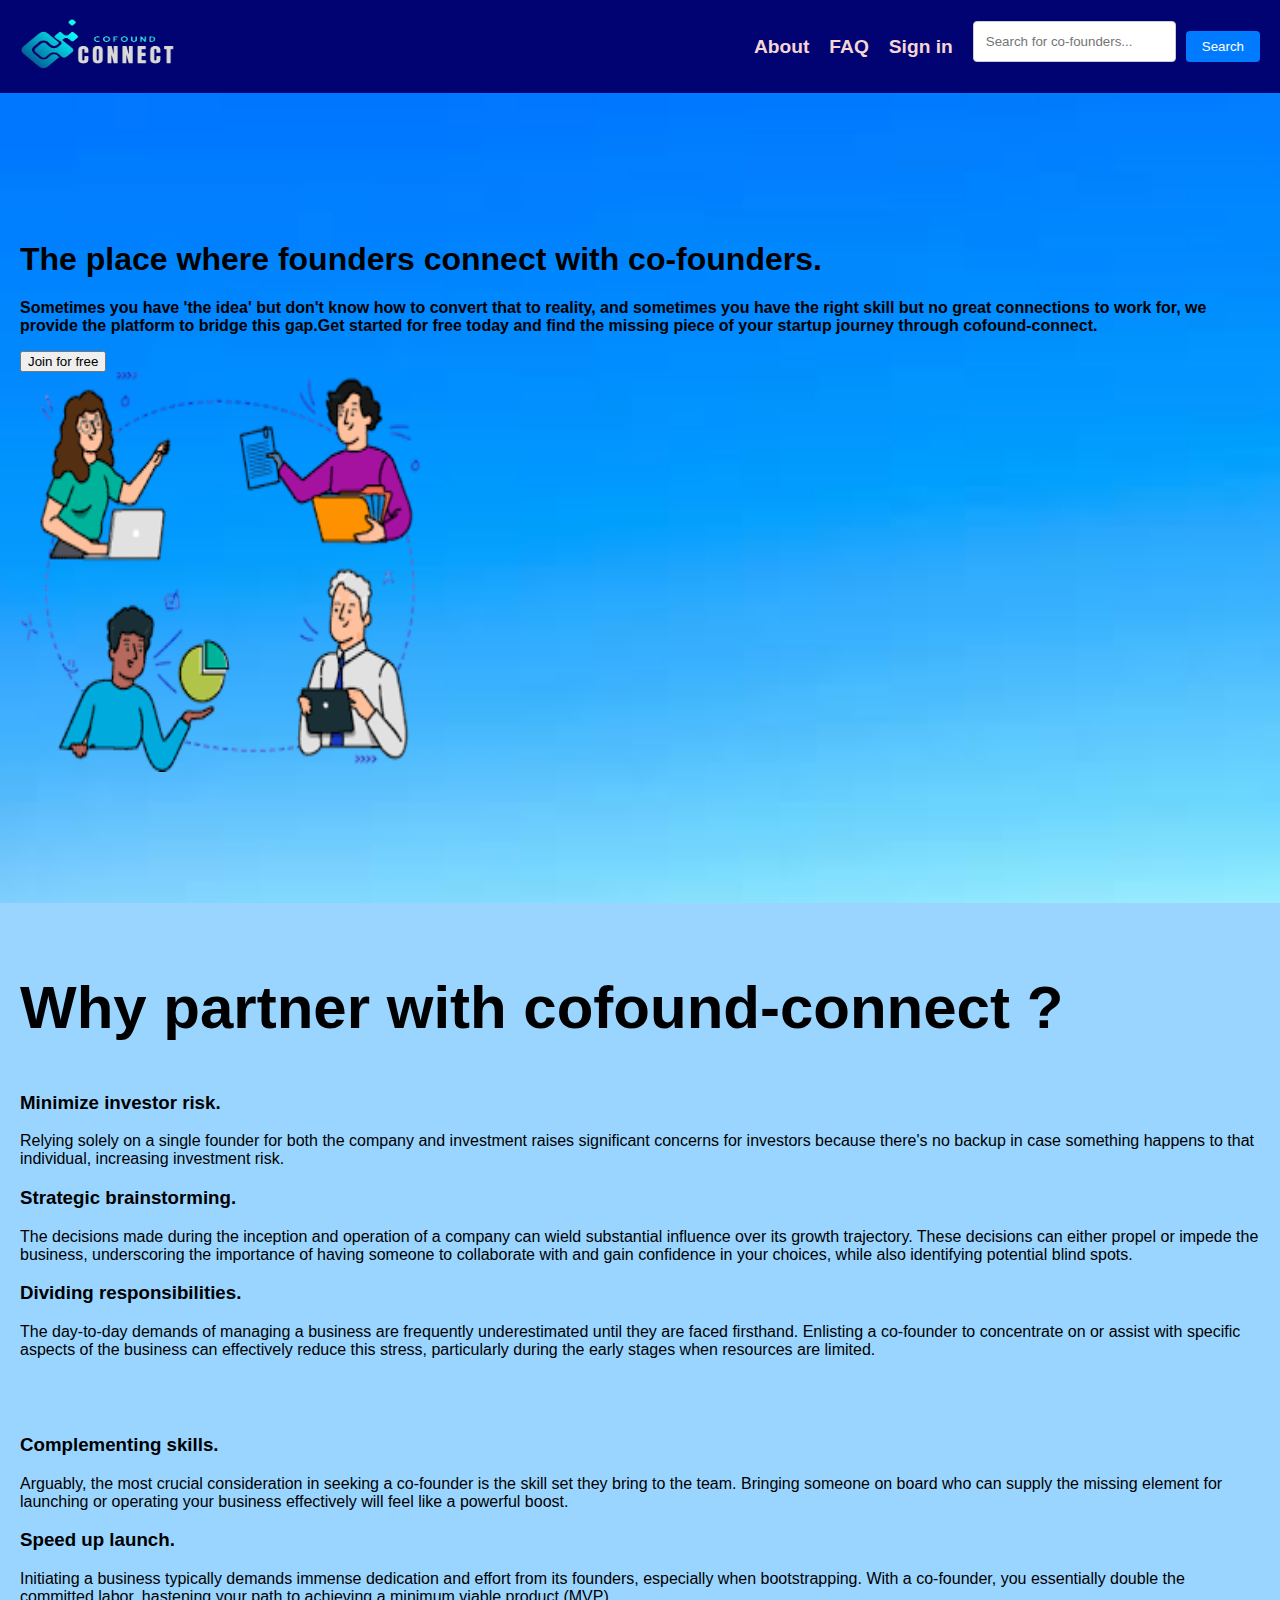
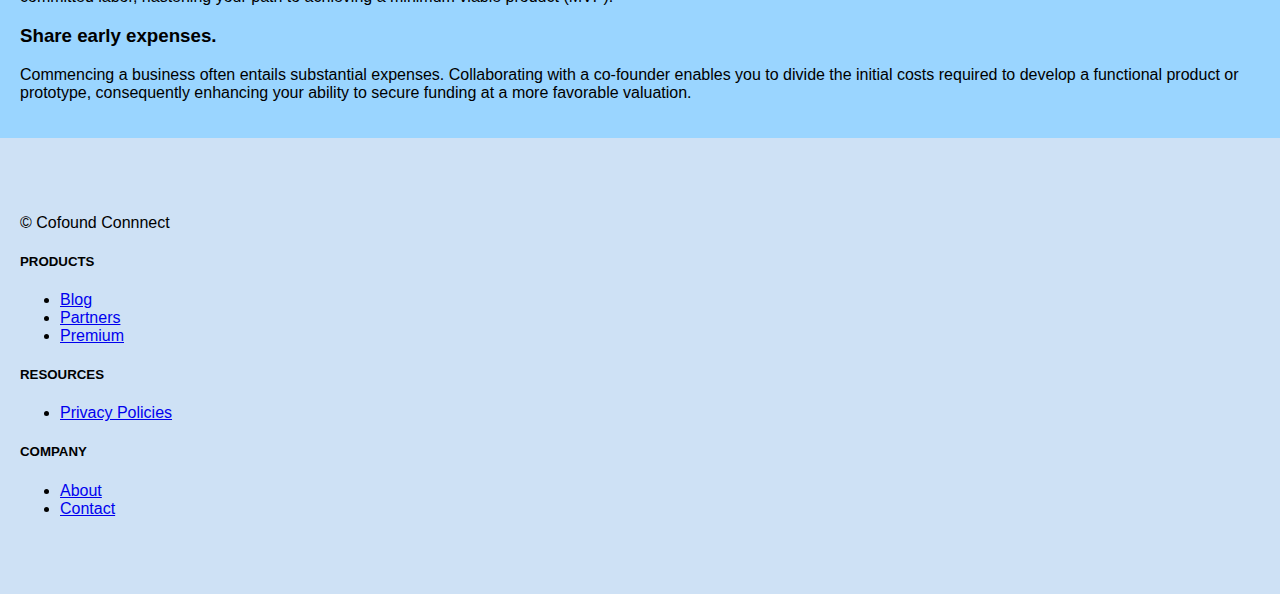
<file: index.html>
<!DOCTYPE html>
<html lang="en">
<head>
    <meta charset="UTF-8">
    <meta name="viewport" content="width=device-width, initial-scale=1.0">
    <link rel="stylesheet"  href="style.css" />
    <title>Cofound Connect</title>
    <link href="https://cdn.jsdelivr.net/npm/bootstrap@5.3.0/dist/css/bootstrap.min.css" rel="stylesheet" 
    integrity="sha384-9ndCyUaIbzAi2FUVXJi0CjmCapSmO7SnpJef0486qhLnuZ2cdeRhO02iuK6FUUVM" crossorigin="anonymous">
</head>

<section class="first">
    <div class="navbar">
        <img src="logoimg.png" alt="cofoundconnect">
        <ul class="navbar-menu">
            <li><a href="about.html">About</a></li>
            <li><a href="#">FAQ</a></li>
            <li><a href="indel.html">Sign in</a></li>
            <li class="search-container">
                <input type="text" class="search-bar" placeholder="Search for co-founders...">
                <button class="search-button">Search</button>
            </li>
        </ul>
    </div>
</section>

<body>

<!-- .......................first.......................... -->

    <section id="box" class="first">
    <div  class="container my-5">
        <div class="row p-4 pb-0 pe-lg-0 pt-lg-5 align-items-center rounded-3 border shadow-lg">
          <div id="first" class="col-lg-7 p-3 p-lg-5 pt-lg-3">
            <h1 class="display-4 fw-bold lh-1 text-body-emphasis">The place where founders connect with co-founders.</h1>
            <p class="lead">Sometimes you have 'the idea' but don't know how to convert that to reality, and sometimes you have the right skill but no great connections to work for, we provide the platform to bridge this gap.Get started for free today and find the missing piece of your startup journey through cofound-connect. </p>
            <div class="d-grid gap-2 d-md-flex justify-content-md-start mb-4 mb-lg-3">
              <button type="button" class="btn btn-primary btn-lg px-8 me-md-2 fw-bold" onclick="window.location.href='registration.html'">Join for free</button>
            </div>
          </div>
          <div class="col-lg-4 ">
              <img class="imgage" src="connectnew.png" alt="" width="400" height="400">
          </div>
        </div>
      </div>
    </section>

<!-- ...........................second........................... -->

<section class="second">
<div class="container px-4 py-5" id="featured-3">
    <h2 id="bold" class="pb-5 ">Why partner with cofound-connect ? </h2>
    <div class="row g-4 py-5 row-cols-1 row-cols-lg-3">
      <div class="featurecol">
        <h3 id="subhead" >Minimize investor risk.</h3>
        <p>Relying solely on a single founder for both the company and investment raises significant concerns for investors because there's no backup in case something happens to that individual, increasing investment risk.</p>
      </div>
      <div class="featurecol">
        <h3 id="subhead" >Strategic brainstorming.</h3>
        <p>The decisions made during the inception and operation of a company can wield substantial influence over its growth trajectory. These decisions can either propel or impede the business, underscoring the importance of having someone to collaborate with and gain confidence in your choices, while also identifying potential blind spots.</p>
      </div>
      <div class="featurecol">
        <h3 id="subhead" >Dividing responsibilities.</h3>
        <p>The day-to-day demands of managing a business are frequently underestimated until they are faced firsthand. Enlisting a co-founder to concentrate on or assist with specific aspects of the business can effectively reduce this stress, particularly during the early stages when resources are limited.</p>
      </div>
    </div>
  </div>
<!-- ........................ -->
<div class="container px-4 py-4" id="featured-3">
    <div class="row g-4 py-5 row-cols-1 row-cols-lg-3">
      <div class="featurecol">
        <h3 id="subhead" >Complementing skills.</h3>
        <p>Arguably, the most crucial consideration in seeking a co-founder is the skill set they bring to the team. Bringing someone on board who can supply the missing element for launching or operating your business effectively will feel like a powerful boost.</p>
      </div>
      <div class="featurecol">
        <h3 id="subhead" >Speed up launch.</h3>
        <p>Initiating a business typically demands immense dedication and effort from its founders, especially when bootstrapping. With a co-founder, you essentially double the committed labor, hastening your path to achieving a minimum viable product (MVP).</p>
      </div>
      <div class="featurecol">
        <h3 id="subhead" >Share early expenses.</h3>
        <p>Commencing a business often entails substantial expenses. Collaborating with a co-founder enables you to divide the initial costs required to develop a functional product or prototype, consequently enhancing your ability to secure funding at a more favorable valuation.</p>
      </div>
    </div>
</div>
</section>


<!-- ........................third........................... -->

<section  class="gradient-background">
<!-- Footer -->
<section id="contact"  class="gradient-background">
<div class="container">
<footer class="row row-cols-1 row-cols-sm-2 row-cols-md-5 py-5 mt-5 border-top">
  <div class="col mb-3">
    
    <p class="text-body-secondary">© Cofound Connnect</p>
  </div>

  <div class="col mb-3">

  </div>

  <div class="col mb-3">
    <h5>PRODUCTS</h5>
    <ul id="end" class="nav flex-column">
      <li class="nav-item mb-2"><a href="blog.html" >Blog</a></li>
      <li class="nav-item mb-2"><a href="partners.html" >Partners</a></li>
      <li class="nav-item mb-2"><a href="premium.html" >Premium</a></li>
    </ul>
  </div>

  <div class="col mb-3">
    <h5>RESOURCES</h5>
    <ul id="end" class="nav flex-column">
      <li class="nav-item mb-2"><a href="policy.html" >Privacy Policies</a></li>
    </ul>
  </div>

  <div class="col mb-3">
    <h5>COMPANY</h5>
    <ul id="end" class="nav flex-column">
      <li class="nav-item mb-2"><a href="about.html">About</a></li>
      <li class="nav-item mb-2"><a href="contact.html" >Contact</a></li>
    </ul>
  </div>
</footer>
</div>
</section>


</body>
</html>
</file>
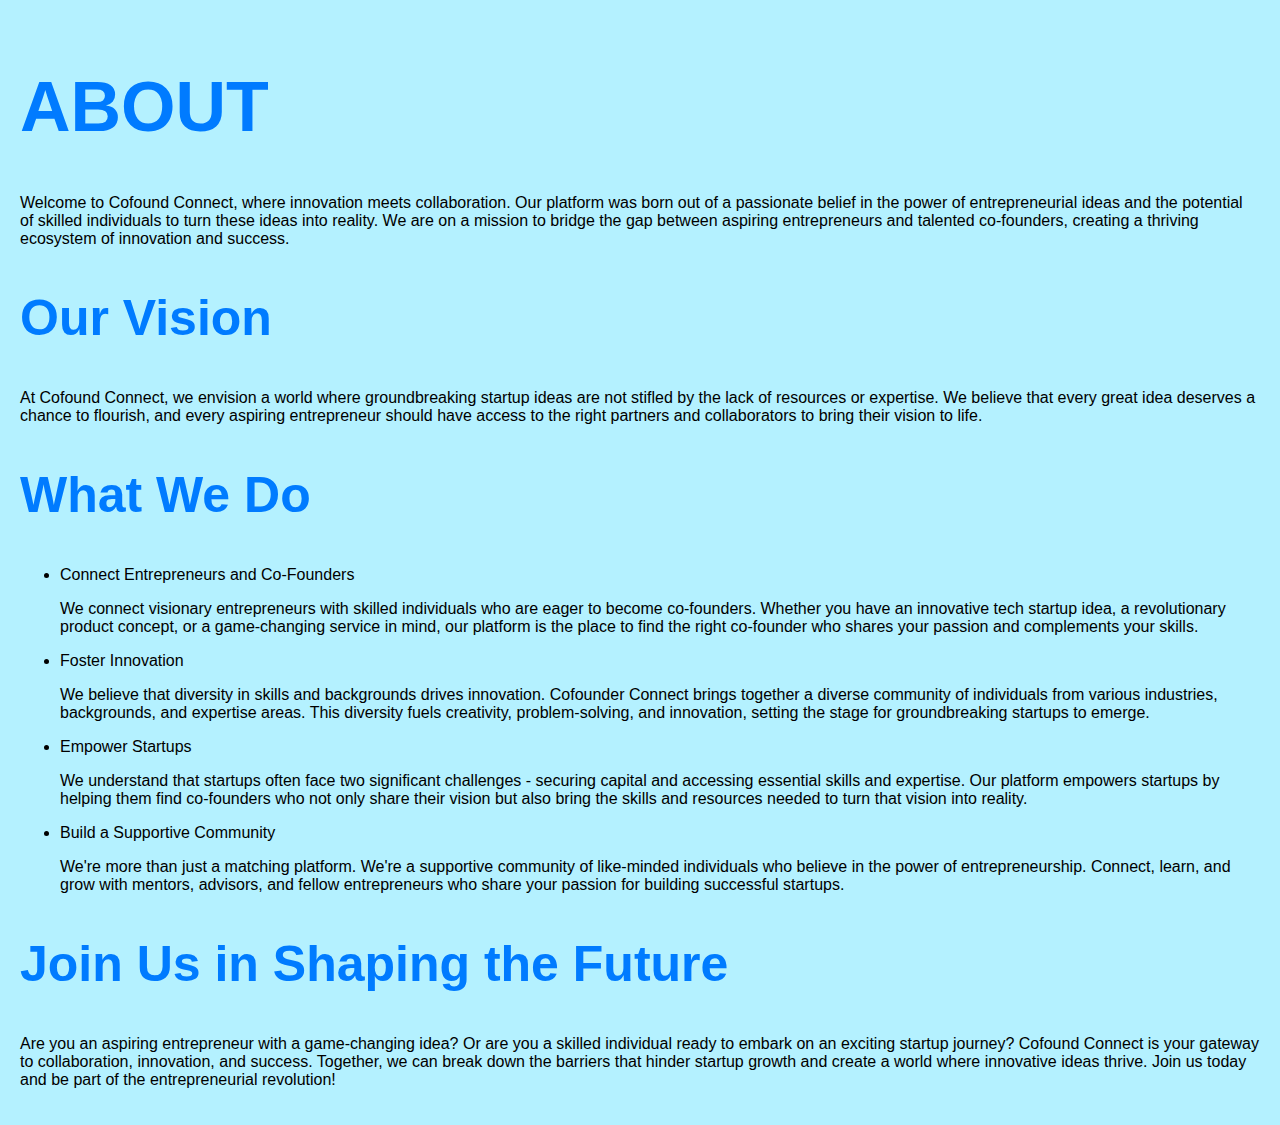
<file: about.html>
<!DOCTYPE html>
<html lang="en">
<head>
    <meta charset="UTF-8">
    <meta name="viewport" content="width=device-width, initial-scale=1.0">
    <link rel="stylesheet"  href="style.css" />
    <title>About</title>
    <link href="https://cdn.jsdelivr.net/npm/bootstrap@5.3.0/dist/css/bootstrap.min.css" rel="stylesheet" 
    integrity="sha384-9ndCyUaIbzAi2FUVXJi0CjmCapSmO7SnpJef0486qhLnuZ2cdeRhO02iuK6FUUVM" crossorigin="anonymous">
</head>
<body>
    <section class="ours">
    <div class="container col-xxl-8 px-4 py-5">
        <div class="row flex-lg-row-reverse align-items-center g-5 py-5">
          <div class="col-lg-20">
            <h1 id="ab" class="fw-bold">ABOUT</h1>
            <p class="lead">Welcome to Cofound Connect, where innovation meets collaboration. Our platform was born out of a passionate belief in the power of entrepreneurial ideas and the potential of skilled individuals to turn these ideas into reality. We are on a mission to bridge the gap between aspiring entrepreneurs and talented co-founders, creating a thriving ecosystem of innovation and success.</p>
            <h2>Our Vision</h2>
            <p class="one">At Cofound Connect, we envision a world where groundbreaking startup ideas are not stifled by the lack of resources or expertise. We believe that every great idea deserves a chance to flourish, and every aspiring entrepreneur should have access to the right partners and collaborators to bring their vision to life.</p>
            <h2>What We Do</h2>
            <ul>
                <li> Connect Entrepreneurs and Co-Founders</li>
                <p>We connect visionary entrepreneurs with skilled individuals who are eager to become co-founders. Whether you have an innovative tech startup idea, a revolutionary product concept, or a game-changing service in mind, our platform is the place to find the right co-founder who shares your passion and complements your skills.</p>
                <li>Foster Innovation</li>
                <p>We believe that diversity in skills and backgrounds drives innovation. Cofounder Connect brings together a diverse community of individuals from various industries, backgrounds, and expertise areas. This diversity fuels creativity, problem-solving, and innovation, setting the stage for groundbreaking startups to emerge.</p>
                <li>Empower Startups</li>
                <p>We understand that startups often face two significant challenges - securing capital and accessing essential skills and expertise. Our platform empowers startups by helping them find co-founders who not only share their vision but also bring the skills and resources needed to turn that vision into reality.</p>
                <li> Build a Supportive Community</li>
                <p>We're more than just a matching platform. We're a supportive community of like-minded individuals who believe in the power of entrepreneurship. Connect, learn, and grow with mentors, advisors, and fellow entrepreneurs who share your passion for building successful startups.</p>
            </ul>
            <h2>Join Us in Shaping the Future</h2>
            <p>Are you an aspiring entrepreneur with a game-changing idea? Or are you a skilled individual ready to embark on an exciting startup journey? Cofound Connect is your gateway to collaboration, innovation, and success.

                Together, we can break down the barriers that hinder startup growth and create a world where innovative ideas thrive. Join us today and be part of the entrepreneurial revolution!
                
                </p>
        </div>
      </div>
</section>
</body>
</html>
</file>
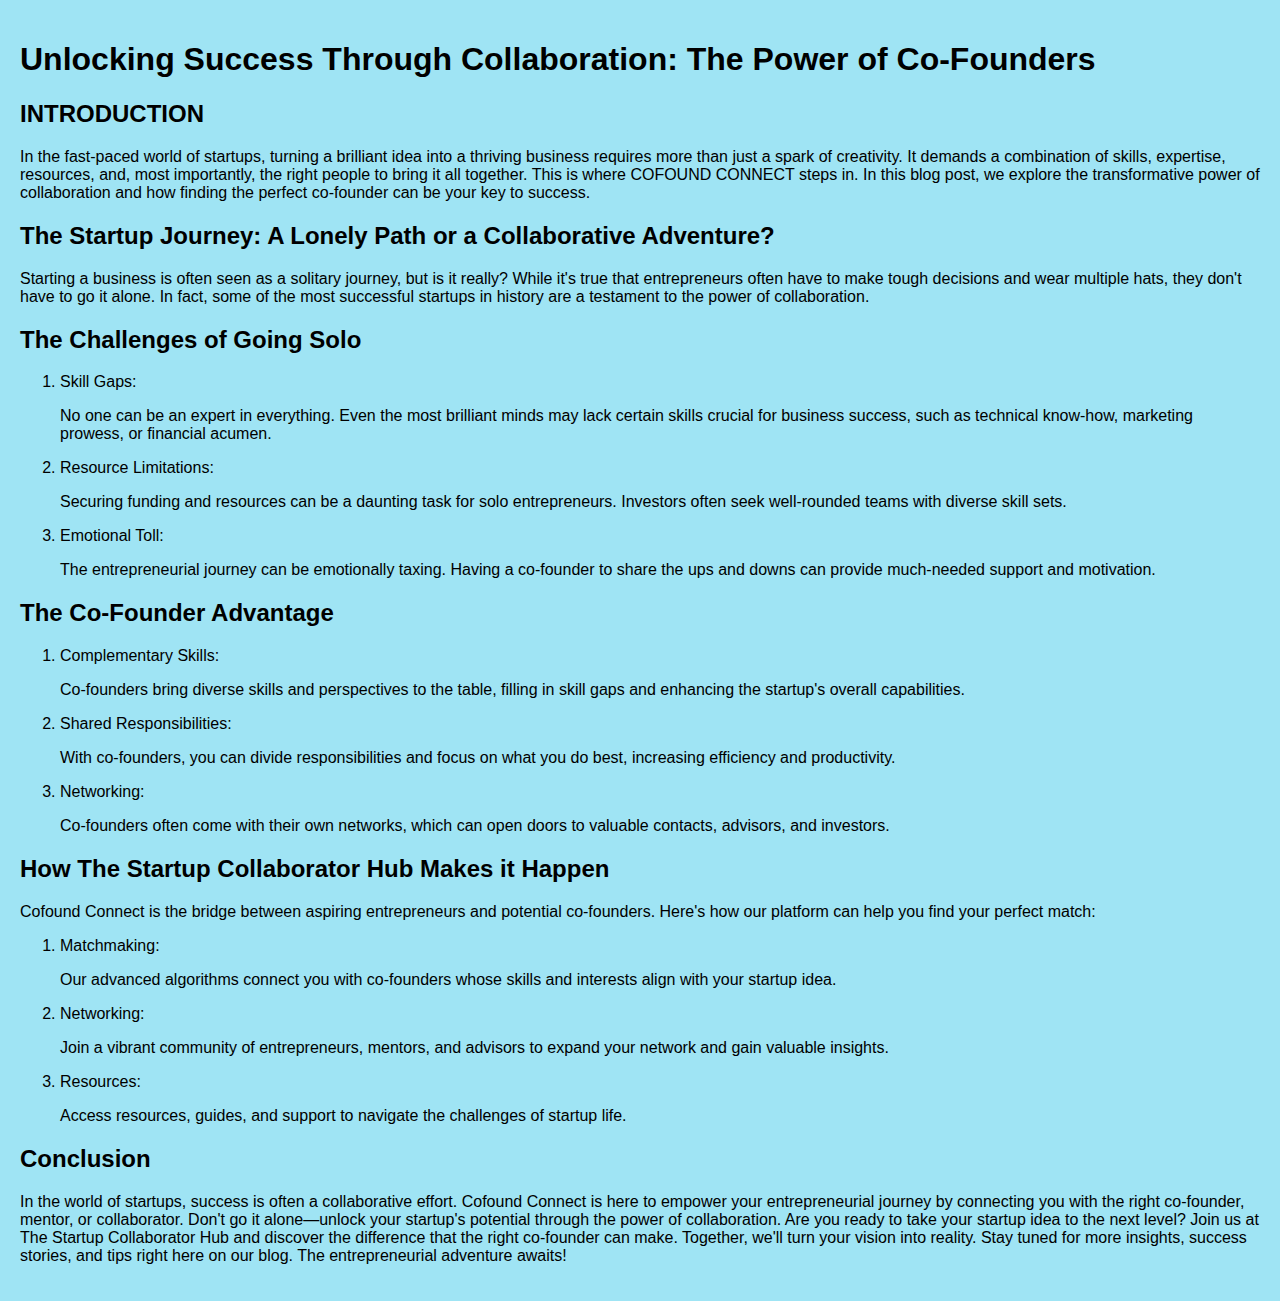
<file: blog.html>
<!DOCTYPE html>
<html lang="en">
<head>
    <meta charset="UTF-8">
    <meta name="viewport" content="width=device-width, initial-scale=1.0">
    <link rel="stylesheet"  href="style.css" />
    <title>BLOG</title>
    <link href="https://cdn.jsdelivr.net/npm/bootstrap@5.3.0/dist/css/bootstrap.min.css" rel="stylesheet" 
    integrity="sha384-9ndCyUaIbzAi2FUVXJi0CjmCapSmO7SnpJef0486qhLnuZ2cdeRhO02iuK6FUUVM" crossorigin="anonymous">
</head>
<body>
    <section class="blog">
    <div class="container col-xxl-8 px-4 py-5">
        <div class="row flex-lg-row-reverse align-items-center g-5 py-5">
          <div class="col-lg-20">
            <h1 class="display-5 fw-bold text-body-emphasis lh-1 mb-3">Unlocking Success Through Collaboration: The Power of Co-Founders</h1>
            <h2>INTRODUCTION</h2>
            <p>In the fast-paced world of startups, turning a brilliant idea into a thriving business requires more than just a spark of creativity. It demands a combination of skills, expertise, resources, and, most importantly, the right people to bring it all together. This is where COFOUND CONNECT steps in. In this blog post, we explore the transformative power of collaboration and how finding the perfect co-founder can be your key to success.</p>
            <h2>The Startup Journey: A Lonely Path or a Collaborative Adventure?</h2>
            <p>Starting a business is often seen as a solitary journey, but is it really? While it's true that entrepreneurs often have to make tough decisions and wear multiple hats, they don't have to go it alone. In fact, some of the most successful startups in history are a testament to the power of collaboration.</p>
            <h2>The Challenges of Going Solo</h2>
            <ol>
                <li>Skill Gaps:</li>
                <p>No one can be an expert in everything. Even the most brilliant minds may lack certain skills crucial for business success, such as technical know-how, marketing prowess, or financial acumen.</p>
                <li>Resource Limitations:</li>
                <p>Securing funding and resources can be a daunting task for solo entrepreneurs. Investors often seek well-rounded teams with diverse skill sets.</p>
                <li>Emotional Toll:</li>
                <p>The entrepreneurial journey can be emotionally taxing. Having a co-founder to share the ups and downs can provide much-needed support and motivation.</p>
            </ol>
            <h2>The Co-Founder Advantage</h2>
            <ol>
                <li>Complementary Skills:</li>
                <p>Co-founders bring diverse skills and perspectives to the table, filling in skill gaps and enhancing the startup's overall capabilities.</p>
                <li>Shared Responsibilities: </li>
                <p>With co-founders, you can divide responsibilities and focus on what you do best, increasing efficiency and productivity.</p>
                <li>Networking:</li>
                <p>Co-founders often come with their own networks, which can open doors to valuable contacts, advisors, and investors.</p>
            </ol>
            <h2>How The Startup Collaborator Hub Makes it Happen</h2>
            <p>Cofound Connect is the bridge between aspiring entrepreneurs and potential co-founders. Here's how our platform can help you find your perfect match:</p>
            <ol>
                <li>Matchmaking:</li>
                <p>Our advanced algorithms connect you with co-founders whose skills and interests align with your startup idea.</p>
                <li>Networking: </li>
                <p>Join a vibrant community of entrepreneurs, mentors, and advisors to expand your network and gain valuable insights.</p>
                <li>Resources: </li>
                <p>Access resources, guides, and support to navigate the challenges of startup life.</p>
            </ol>
            <h2>Conclusion</h2>
            <p>In the world of startups, success is often a collaborative effort. Cofound Connect is here to empower your entrepreneurial journey by connecting you with the right co-founder, mentor, or collaborator. Don't go it alone—unlock your startup's potential through the power of collaboration.

                Are you ready to take your startup idea to the next level? Join us at The Startup Collaborator Hub and discover the difference that the right co-founder can make. Together, we'll turn your vision into reality.
                
                Stay tuned for more insights, success stories, and tips right here on our blog. The entrepreneurial adventure awaits!</p>
        </div>
        </div>
      </div>
</section>
</body>
</html>
</file>
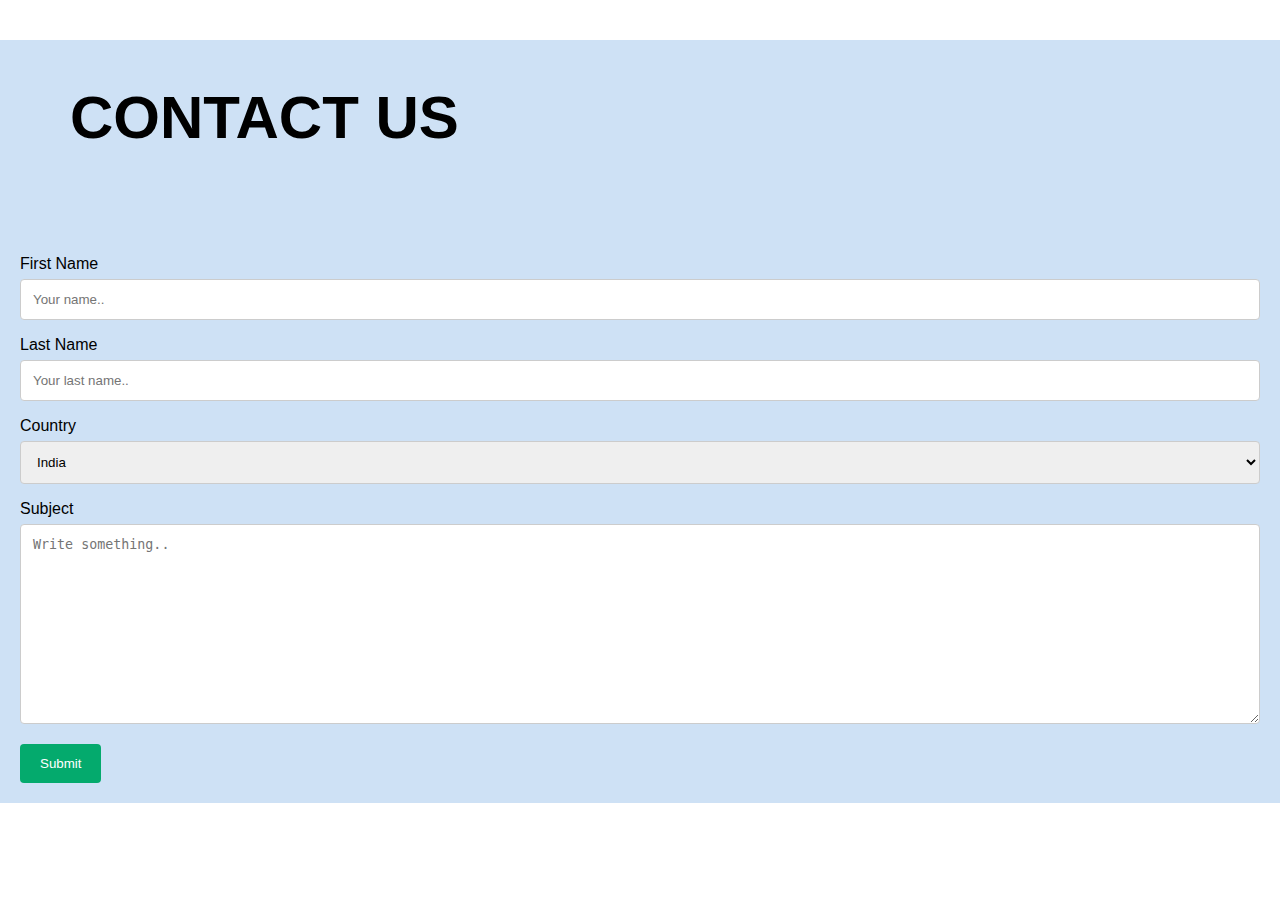
<file: contact.html>
<!DOCTYPE html>
<html lang="en">
<head>
    <meta charset="UTF-8">
    <meta name="viewport" content="width=device-width, initial-scale=1.0">
    <link rel="stylesheet"  href="style.css" />
    <title>Contact</title>
    <link href="https://cdn.jsdelivr.net/npm/bootstrap@5.3.0/dist/css/bootstrap.min.css" rel="stylesheet" 
    integrity="sha384-9ndCyUaIbzAi2FUVXJi0CjmCapSmO7SnpJef0486qhLnuZ2cdeRhO02iuK6FUUVM" crossorigin="anonymous">
</head>
<body>
    <section id="contact" class="fourthSection">
        <h1>CONTACT US</h1>
        <div class="container">
          <form action="action_page.php">
        
            <label id="conform" for="fname">First Name</label>
            <input type="text" id="fname" name="firstname" placeholder="Your name..">
        
            <label id="conform" for="lname">Last Name</label>
            <input type="text" id="lname" name="lastname" placeholder="Your last name..">
        
            <label id="conform" for="country">Country</label>
            <select id="country" name="country">
              <option value="india">India</option>
              <option value="australia">Australia</option>
              <option value="canada">Canada</option>
              <option value="usa">USA</option>
            </select>
        
            <label id="conform" for="subject">Subject</label>
            <textarea id="subject" name="subject" placeholder="Write something.." style="height:200px"></textarea>
        
            <input type="submit" value="Submit">
        
          </form>
        </div>
      </section>
      
</body>
</html>
</file>
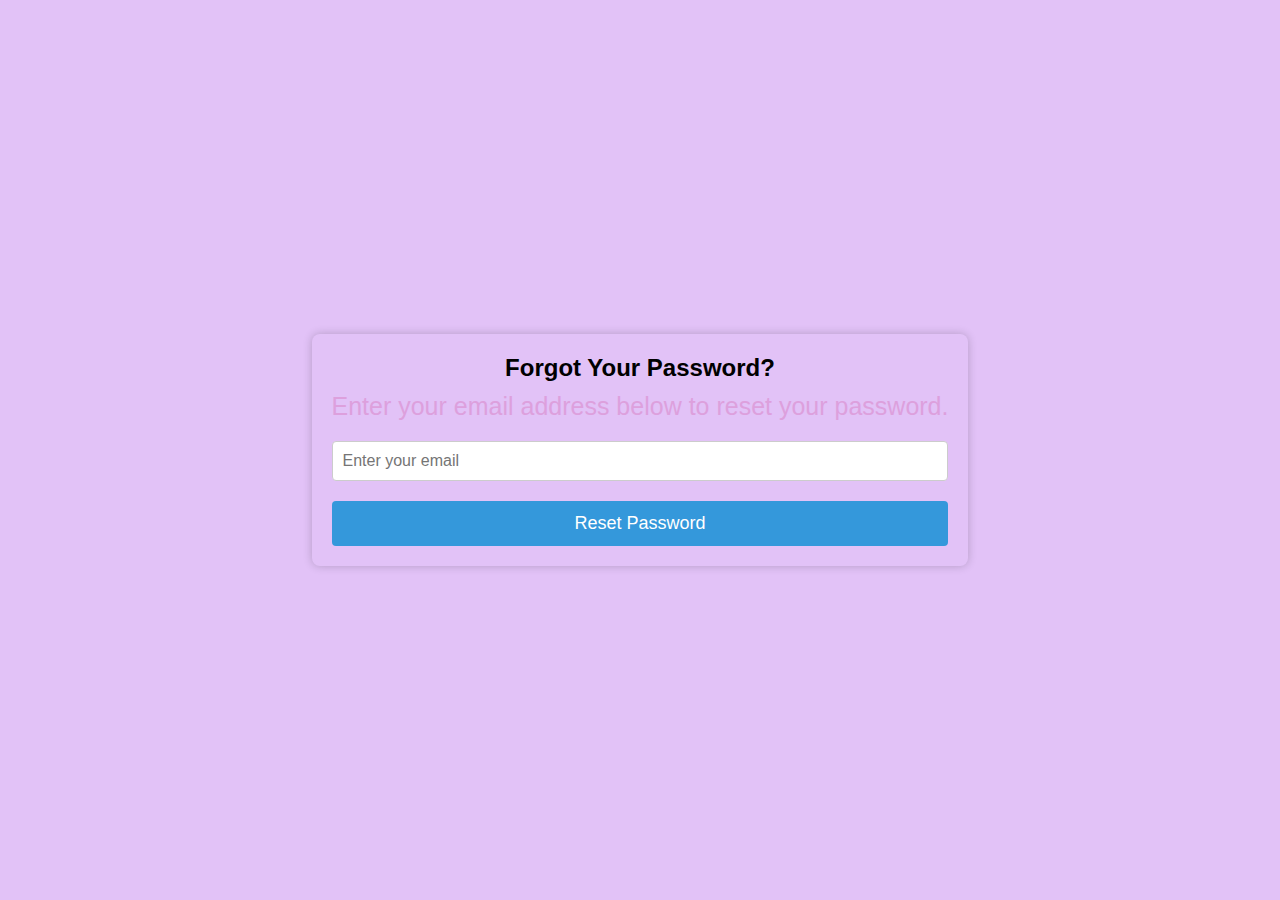
<file: forget.html>
<!DOCTYPE html>
<html lang="en">
<head>
    <meta charset="UTF-8">
    <meta name="viewport" content="width=device-width, initial-scale=1.0">
    <link rel="stylesheet" href="forget.css">
    <title>Forgot Password</title>
</head>
<body>
    <div class="container">
        <div class="forgot-password-box">
            <h2>Forgot Your Password?</h2>
            <p>Enter your email address below to reset your password.</p>
            <form action="reset_password.php" method="POST">
                <div class="inputbox">
                    <input type="email" name="email" placeholder="Enter your email" required>
                </div>
                <button type="submit">Reset Password</button>
            </form>
        </div>
    </div>
</body>
</html>
</file>
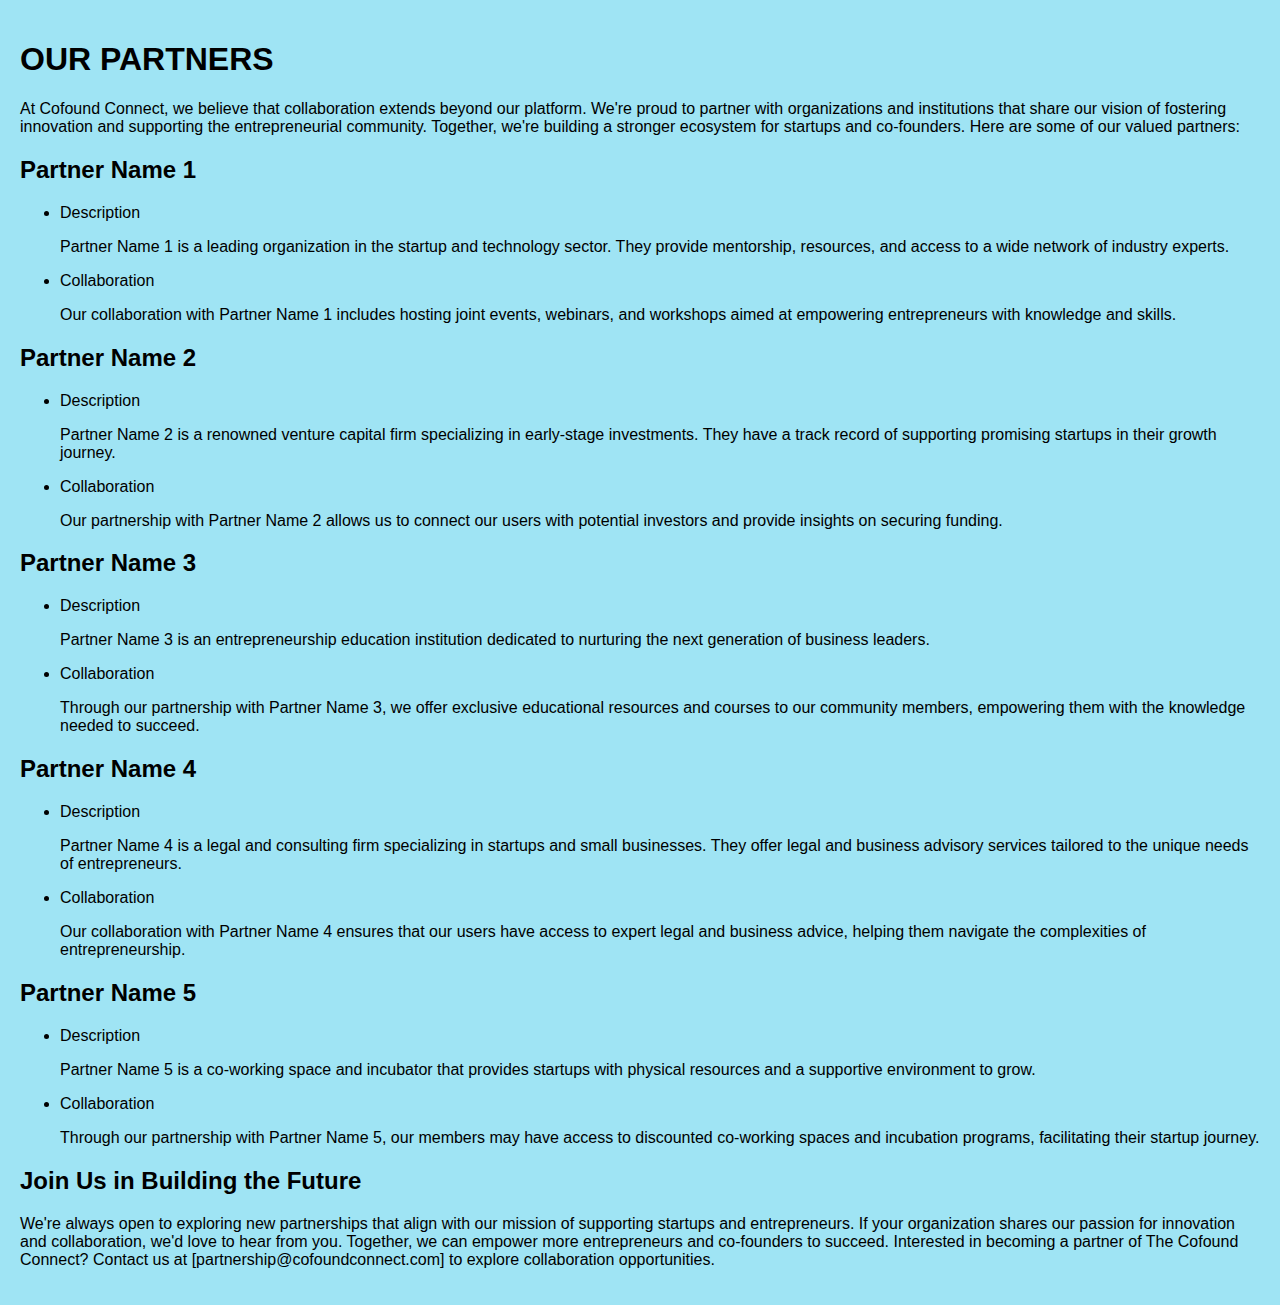
<file: partners.html>
<!DOCTYPE html>
<html lang="en">
<head>
    <meta charset="UTF-8">
    <meta name="viewport" content="width=device-width, initial-scale=1.0">
    <link rel="stylesheet"  href="style.css" />
    <title>Partners</title>
    <link href="https://cdn.jsdelivr.net/npm/bootstrap@5.3.0/dist/css/bootstrap.min.css" rel="stylesheet" 
    integrity="sha384-9ndCyUaIbzAi2FUVXJi0CjmCapSmO7SnpJef0486qhLnuZ2cdeRhO02iuK6FUUVM" crossorigin="anonymous">
</head>
<body>
    <section class="partner">
    <div class="container col-xxl-8 px-4 py-5">
        <div class="row flex-lg-row-reverse align-items-center g-5 py-5">
          <div class="col-lg-20">
            <h1 class="display-5 fw-bold text-body-emphasis lh-1 mb-3">OUR PARTNERS</h1>
            <p class="lead">At Cofound Connect, we believe that collaboration extends beyond our platform. We're proud to partner with organizations and institutions that share our vision of fostering innovation and supporting the entrepreneurial community. Together, we're building a stronger ecosystem for startups and co-founders. Here are some of our valued partners:</p>
            <h2>Partner Name 1</h2>
            <ul>
                <li>Description</li>
                <p>Partner Name 1 is a leading organization in the startup and technology sector. They provide mentorship, resources, and access to a wide network of industry experts.</p>
                <li>Collaboration</li>
                <p>Our collaboration with Partner Name 1 includes hosting joint events, webinars, and workshops aimed at empowering entrepreneurs with knowledge and skills.</p>
            </ul>
            <h2>Partner Name 2</h2>
            <ul>
                <li>Description</li>
                <p>Partner Name 2 is a renowned venture capital firm specializing in early-stage investments. They have a track record of supporting promising startups in their growth journey.</p>
                <li>Collaboration</li>
                <p> Our partnership with Partner Name 2 allows us to connect our users with potential investors and provide insights on securing funding.</p>
            </ul>
            <h2>Partner Name 3</h2>
            <ul>
                <li>Description</li>
                <p>Partner Name 3 is an entrepreneurship education institution dedicated to nurturing the next generation of business leaders.</p>
                <li>Collaboration</li>
                <p>Through our partnership with Partner Name 3, we offer exclusive educational resources and courses to our community members, empowering them with the knowledge needed to succeed.</p>
            </ul>
            <h2>Partner Name 4</h2>
            <ul>
                <li>Description</li>
                <p>Partner Name 4 is a legal and consulting firm specializing in startups and small businesses. They offer legal and business advisory services tailored to the unique needs of entrepreneurs.</p>
                <li>Collaboration</li>
                <p>Our collaboration with Partner Name 4 ensures that our users have access to expert legal and business advice, helping them navigate the complexities of entrepreneurship.</p>
            </ul>
            <h2>Partner Name 5</h2>
            <ul>
                <li>Description</li>
                <p>Partner Name 5 is a co-working space and incubator that provides startups with physical resources and a supportive environment to grow.</p>
                <li>Collaboration</li>
                <p>Through our partnership with Partner Name 5, our members may have access to discounted co-working spaces and incubation programs, facilitating their startup journey.</p>
            </ul>
            <h2>Join Us in Building the Future</h2>
            <p>We're always open to exploring new partnerships that align with our mission of supporting startups and entrepreneurs. If your organization shares our passion for innovation and collaboration, we'd love to hear from you. Together, we can empower more entrepreneurs and co-founders to succeed.

                Interested in becoming a partner of The Cofound Connect? Contact us at [partnership@cofoundconnect.com] to explore collaboration opportunities.
                
                </p>
        </div>
        </div>
      </div>
    </section>
</body>
</html>
</file>
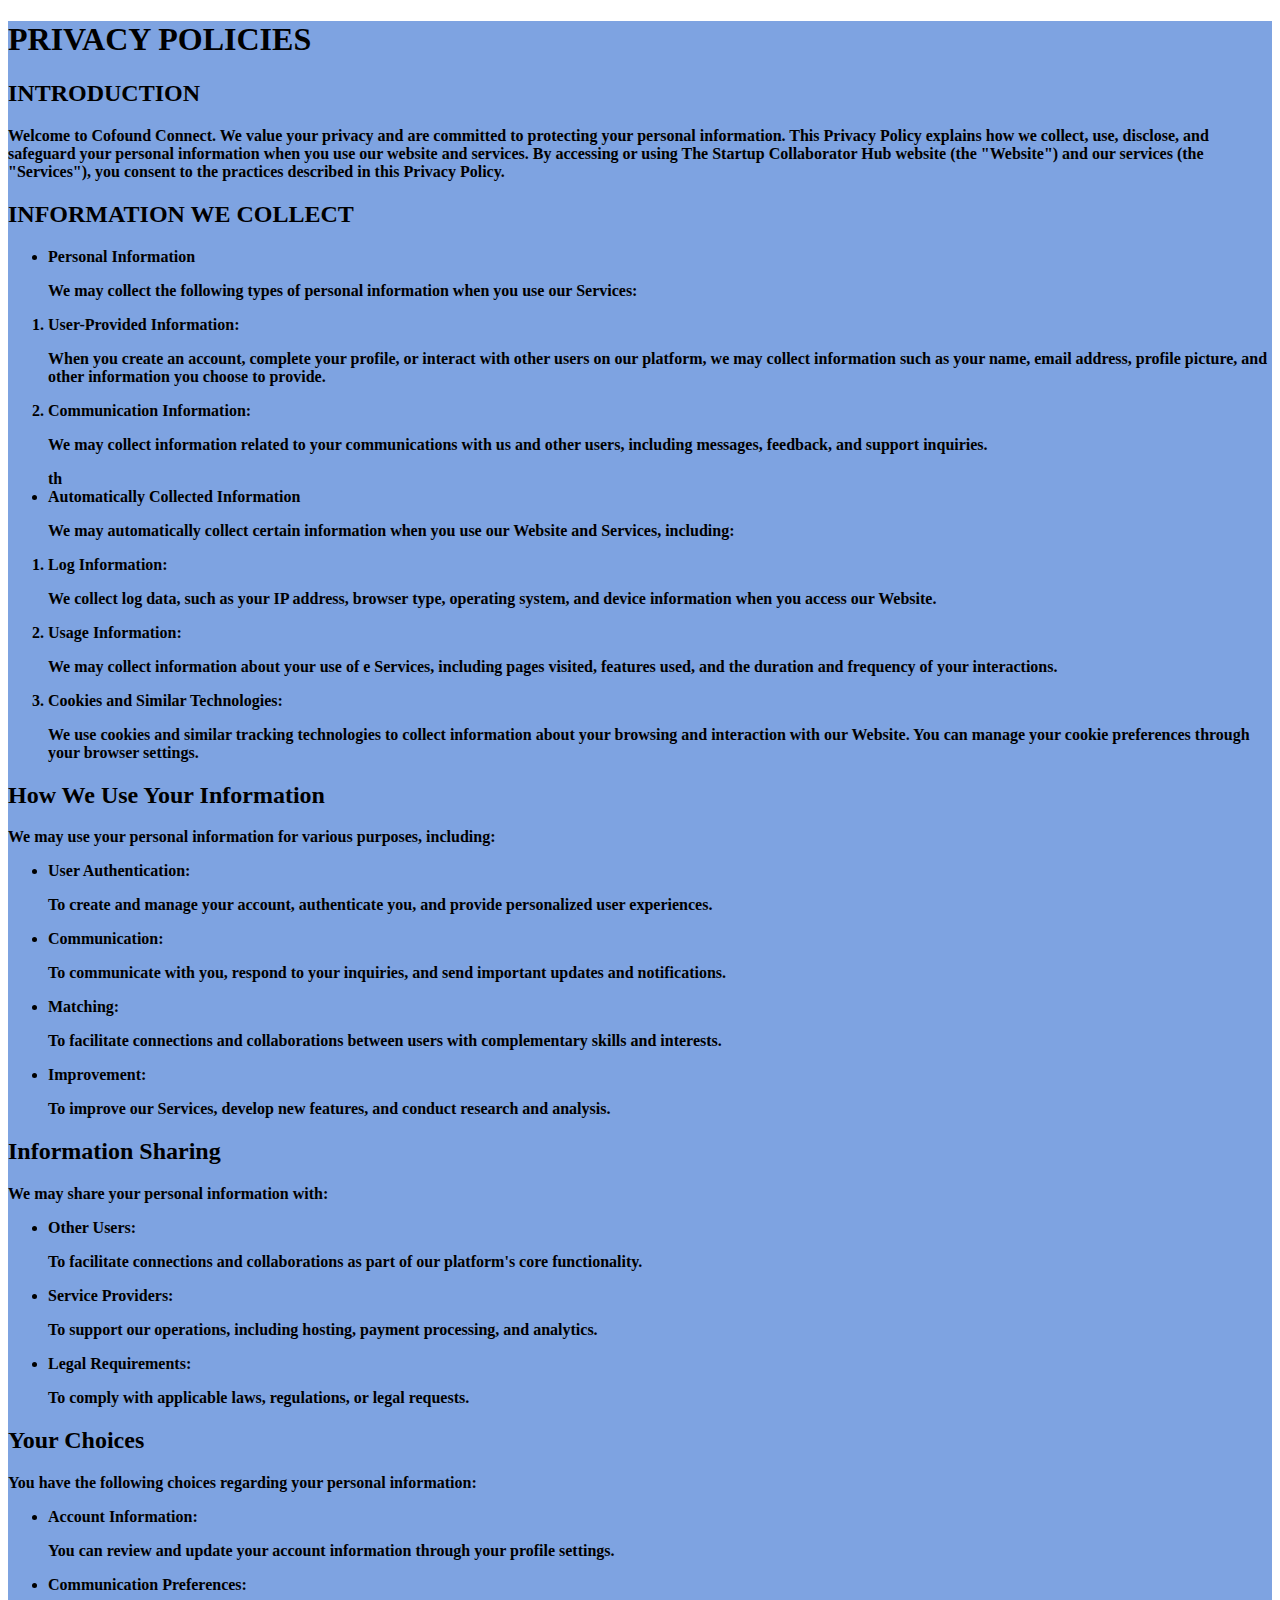
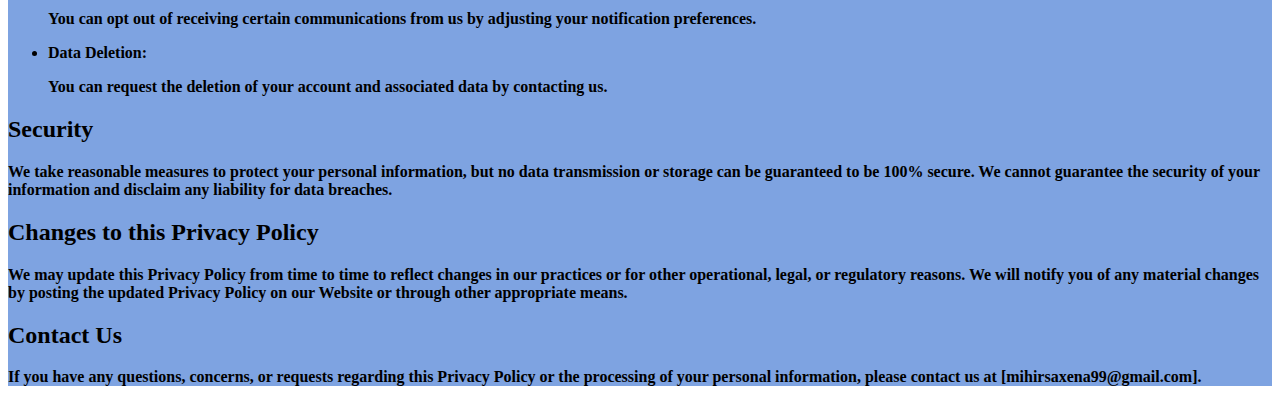
<file: policy.html>
<!DOCTYPE html>
<html lang="en">
<head>
    <meta charset="UTF-8">
    <meta name="viewport" content="width=device-width, initial-scale=1.0">
    <link rel="stylesheet"  href="styless.css" />
    <title>PRIVACY POLICIES</title>
    <link href="https://cdn.jsdelivr.net/npm/bootstrap@5.3.0/dist/css/bootstrap.min.css" rel="stylesheet" 
    integrity="sha384-9ndCyUaIbzAi2FUVXJi0CjmCapSmO7SnpJef0486qhLnuZ2cdeRhO02iuK6FUUVM" crossorigin="anonymous">
</head>
<body>
    <style>
        .pri-policies{
            background-color: #7ea3e1;
        }
        
        .pri-policies h1{
            font-weight:bold;
           
        }
        
        .pri-policies{
            font-weight:bold;
        }
    </style>
    <section class="pri-policies">
    <div class="container col-xxl-8 px-4 py-5">
        <div class="row flex-lg-row-reverse align-items-center g-5 py-5">
          <div class="col-lg-20">
            <h1 class="display-5 fw-bold text-body-emphasis lh-1 mb-3">PRIVACY POLICIES</h1>
            <h2>INTRODUCTION</h2>
            <p id="begin" >Welcome to Cofound Connect. We value your privacy and are committed to protecting your personal information. This Privacy Policy explains how we collect, use, disclose, and safeguard your personal information when you use our website and services.

                By accessing or using The Startup Collaborator Hub website (the "Website") and our services (the "Services"), you consent to the practices described in this Privacy Policy.</p>
            <h2>INFORMATION WE COLLECT</h2>
            <ul>
                <li>Personal Information</li>
                <p>We may collect the following types of personal information when you use our Services:</p>
            </ul>
            <ol>
                <li>User-Provided Information:</li>
                <p>When you create an account, complete your profile, or interact with other users on our platform, we may collect information such as your name, email address, profile picture, and other information you choose to provide.</p>
                <li>Communication Information:</li>
                <p>We may collect information related to your communications with us and other users, including messages, feedback, and support inquiries.</p>
            </ol>
            <ul>th
                <li>Automatically Collected Information</li>
                <p>We may automatically collect certain information when you use our Website and Services, including:</p>
            </ul>
            <ol>
                <li>Log Information:<p>We collect log data, such as your IP address, browser type, operating system, and device information when you access our Website.</p></li>
                <li>Usage Information:<p>We may collect information about your use of e Services, including pages visited, features used, and the duration and frequency of your interactions.</p></li>
                <li>Cookies and Similar Technologies:<p>We use cookies and similar tracking technologies to collect information about your browsing and interaction with our Website. You can manage your cookie preferences through your browser settings.</p></li>
            </ol>
            <h2>How We Use Your Information</h2>
            <p>We may use your personal information for various purposes, including:</p>
            <ul>
                <li>User Authentication:</li>
                <p> To create and manage your account, authenticate you, and provide personalized user experiences.</p>
                <li>Communication: </li>
                <p>To communicate with you, respond to your inquiries, and send important updates and notifications.

                </p>
                <li>Matching:</li>
                <p>To facilitate connections and collaborations between users with complementary skills and interests.</p>
                <li>Improvement:</li>
                <p>To improve our Services, develop new features, and conduct research and analysis.</p>
            </ul>
            <h2>Information Sharing</h2>
            <p>We may share your personal information with:</p>
            <ul>
                <li>Other Users: </li>
                <p> To facilitate connections and collaborations as part of our platform's core functionality.</p>
                <li>Service Providers:  </li>
                <p>To support our operations, including hosting, payment processing, and analytics.
                </p>
                <li>Legal Requirements:</li>
                <p>To comply with applicable laws, regulations, or legal requests.</p>
            </ul>

            <h2>Your Choices</h2>
            <p>You have the following choices regarding your personal information:</p>
            <ul>
                <li>Account Information:</li>
                <p> You can review and update your account information through your profile settings.</p>
                <li>Communication Preferences: </li>
                <p>You can opt out of receiving certain communications from us by adjusting your notification preferences.
                </p>
                <li>Data Deletion:</li>
                <p>You can request the deletion of your account and associated data by contacting us.</p>
            </ul>
            <h2>Security</h2>
            <p>We take reasonable measures to protect your personal information, but no data transmission or storage can be guaranteed to be 100% secure. We cannot guarantee the security of your information and disclaim any liability for data breaches.</p>
            <h2>Changes to this Privacy Policy</h2>
            <p>We may update this Privacy Policy from time to time to reflect changes in our practices or for other operational, legal, or regulatory reasons. We will notify you of any material changes by posting the updated Privacy Policy on our Website or through other appropriate means.</p>
            <h2>Contact Us</h2>
            <p>If you have any questions, concerns, or requests regarding this Privacy Policy or the processing of your personal information, please contact us at [mihirsaxena99@gmail.com].</p>
        </div>
        </div>
      </div>
</section>
</body>
</html>
</file>
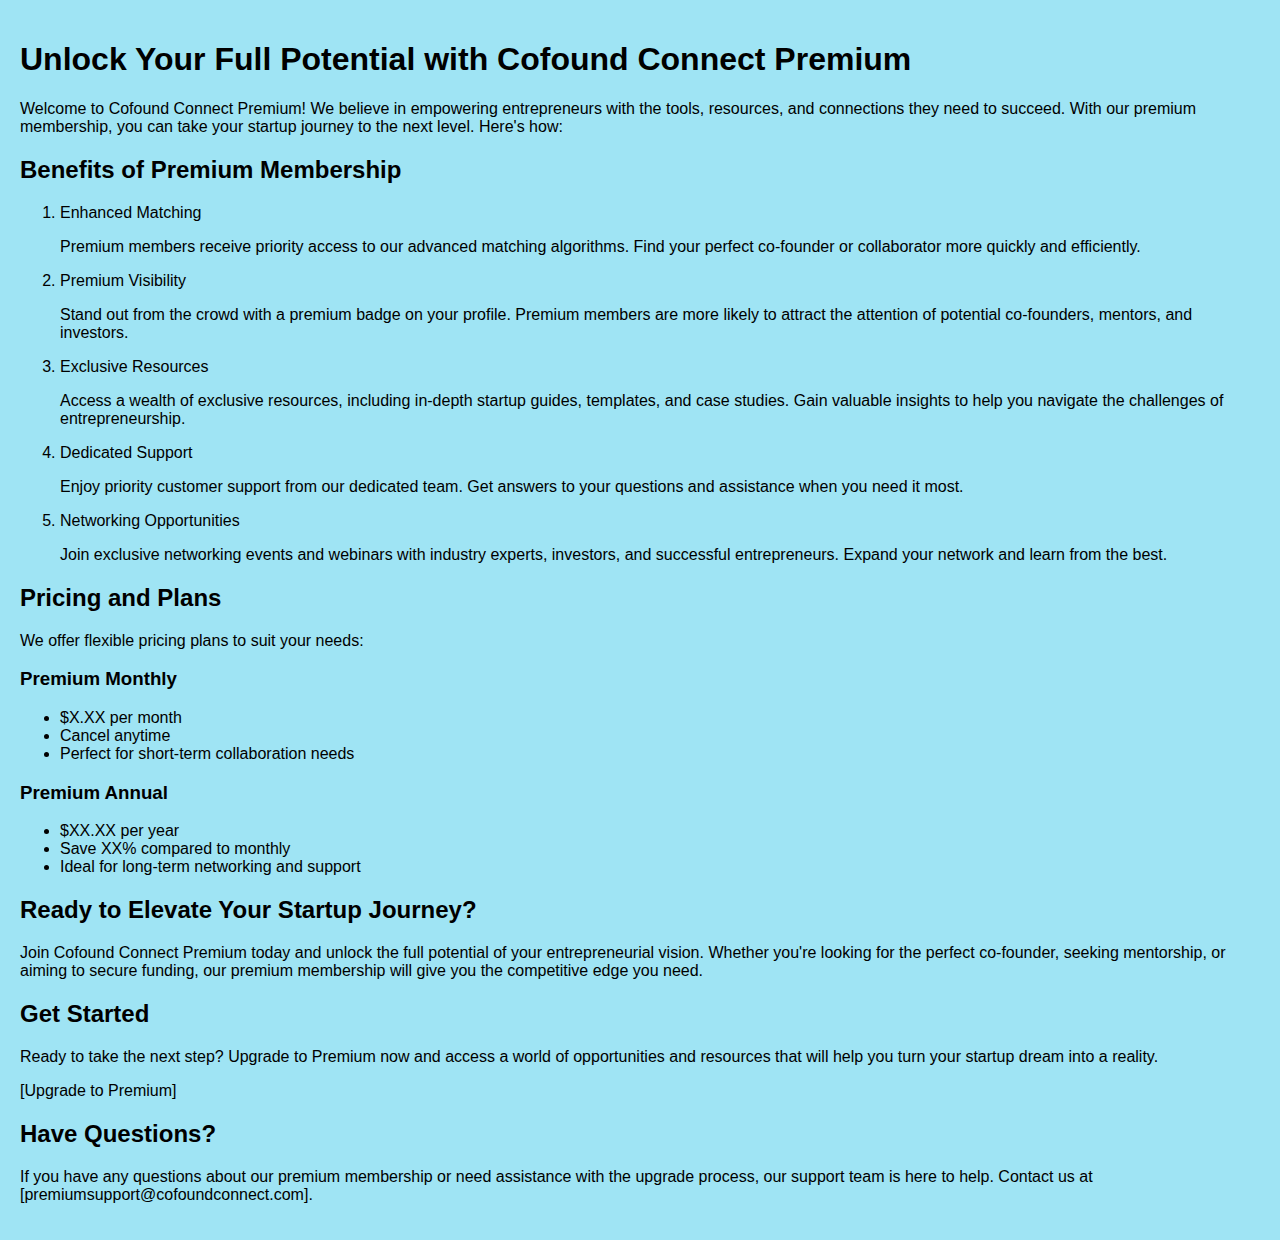
<file: premium.html>
<!DOCTYPE html>
<html lang="en">
<head>
    <meta charset="UTF-8">
    <meta name="viewport" content="width=device-width, initial-scale=1.0">
    <link rel="stylesheet"  href="style.css" />
    <title>Premium</title>
    <link href="https://cdn.jsdelivr.net/npm/bootstrap@5.3.0/dist/css/bootstrap.min.css" rel="stylesheet" 
    integrity="sha384-9ndCyUaIbzAi2FUVXJi0CjmCapSmO7SnpJef0486qhLnuZ2cdeRhO02iuK6FUUVM" crossorigin="anonymous">
</head>
<body>
    <section class="premium">
    <div class="container col-xxl-8 px-4 py-5">
        <div class="row flex-lg-row-reverse align-items-center g-5 py-5">
          <div class="col-lg-20">
            <h1 class="display-5 fw-bold text-body-emphasis lh-1 mb-3">Unlock Your Full Potential with Cofound Connect Premium</h1>
            <p class="lead">Welcome to Cofound Connect Premium! We believe in empowering entrepreneurs with the tools, resources, and connections they need to succeed. With our premium membership, you can take your startup journey to the next level. Here's how:</p>
            <h2>Benefits of Premium Membership</h2>
            <ol>
                <li>Enhanced Matching</li>
                <p>Premium members receive priority access to our advanced matching algorithms. Find your perfect co-founder or collaborator more quickly and efficiently.</p>
                <li>Premium Visibility</li>
                <p>Stand out from the crowd with a premium badge on your profile. Premium members are more likely to attract the attention of potential co-founders, mentors, and investors.</p>
                <li>Exclusive Resources</li>
                <p>Access a wealth of exclusive resources, including in-depth startup guides, templates, and case studies. Gain valuable insights to help you navigate the challenges of entrepreneurship.</p>
                <li>Dedicated Support</li>
                <p>Enjoy priority customer support from our dedicated team. Get answers to your questions and assistance when you need it most.</p>
                <li>Networking Opportunities</li>
                <p>Join exclusive networking events and webinars with industry experts, investors, and successful entrepreneurs. Expand your network and learn from the best.</p>
            </ol>
            <h2>Pricing and Plans</h2>
            <p>We offer flexible pricing plans to suit your needs:</p>
            <h3>Premium Monthly</h3>
            <ul>
                <li>$X.XX per month</li>
                <li>Cancel anytime</li>
                <li>Perfect for short-term collaboration needs</li>
            </ul>
            <h3>Premium Annual</h3>
            <ul>
                <li>$XX.XX per year</li>
                <li>Save XX% compared to monthly</li>
                <li>Ideal for long-term networking and support</li>
            </ul>
            <h2>Ready to Elevate Your Startup Journey?</h2>
            <p>Join Cofound Connect Premium today and unlock the full potential of your entrepreneurial vision. Whether you're looking for the perfect co-founder, seeking mentorship, or aiming to secure funding, our premium membership will give you the competitive edge you need.</p>
            <h2>Get Started</h2>
            <p>Ready to take the next step? Upgrade to Premium now and access a world of opportunities and resources that will help you turn your startup dream into a reality.</p>
            <p>[Upgrade to Premium]</p>
            <h2>Have Questions?</h2>
            <p>If you have any questions about our premium membership or need assistance with the upgrade process, our support team is here to help. Contact us at [premiumsupport@cofoundconnect.com].</p>
        </div>
        </div>
      </div>
    </section>
</body>
</html>
</file>
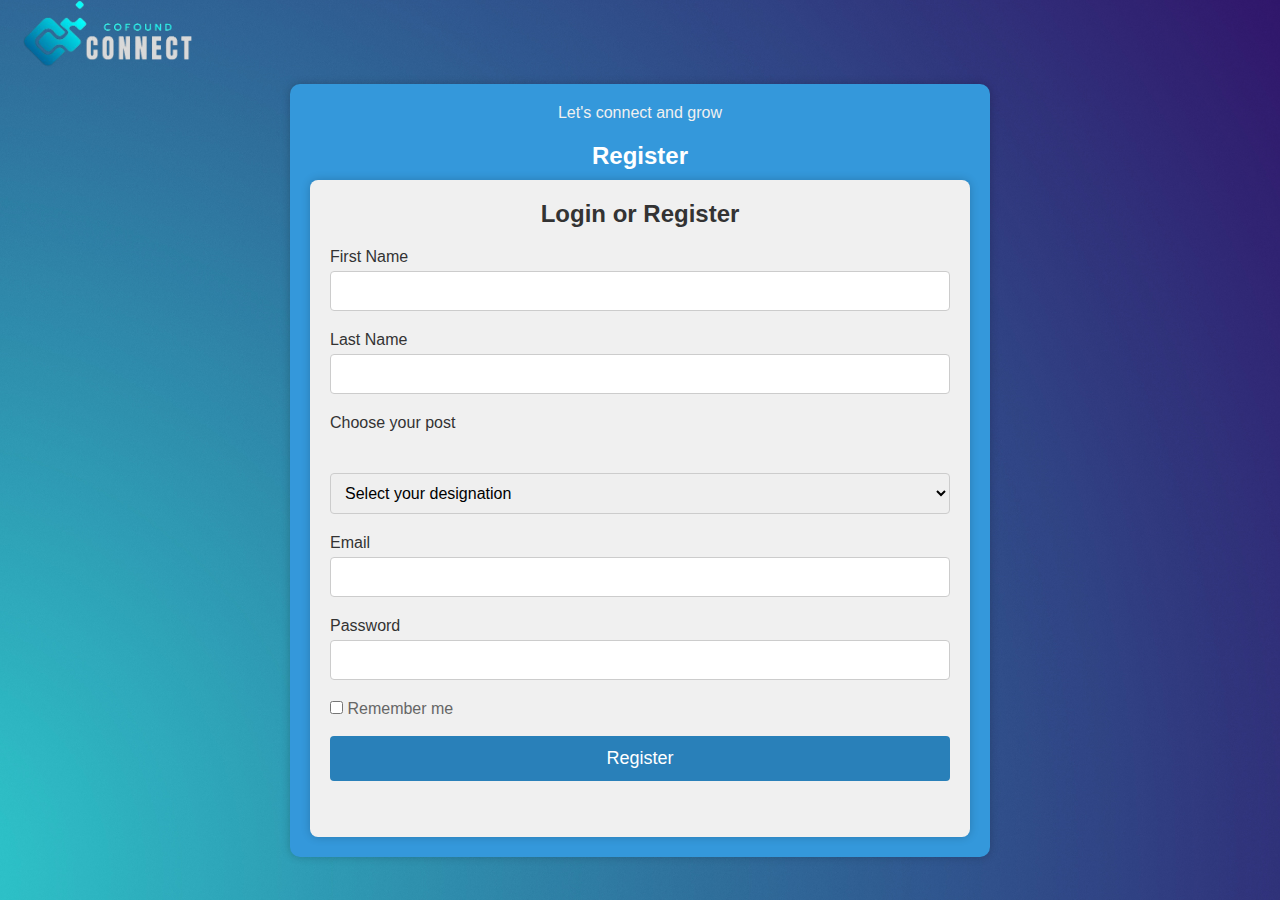
<file: registration.html>
<!DOCTYPE html>
<html lang="en">
<head>
    <meta charset="UTF-8">
    <meta name="viewport" content="width=device-width, initial-scale=1.0">
    <link rel="stylesheet" href="registration.css">
    <title>Register</title>
</head>
<body>
    <header class="header">
        <img src="logoimg.png" alt="Logo">
    </header>

    <section class="background">
        <div class="container">
            <div class="content">
                <div class="text">
                    <p>Let's connect and grow</p>
                    <h2>Register</h2>

                </div>
                <div class="logreg-box">
                    <h2>Login or Register</h2>
                    <form action="#">
                        <div class="inputbox">
                            <label>First Name</label>
                            <input type="text" required>
                        </div>
                        <div class="inputbox">
                            <label>Last Name</label>
                            <input type="text" required>
                        </div>
                        <div class="inputbox">
                            <label for="designation">Choose your post</label>
                            <br><br>
                            <select id="designation" name="designation" required>
                                <option value="" disabled selected>Select your designation</option>
                                <option value="entrepreneur">Entrepreneur</option>
                                <option value="Contributer">Contributor</option>
                                <option value="Sponsor">Sponsor</option>
                            </select>
                        </div>
                        <div class="inputbox">
                            <label>Email</label>
                            <input type="email" required>
                        </div>
                        <div class="inputbox">
                            <label>Password</label>
                            <input type="password" required>
                        </div>
                        <div class="forgot">
                            <label><input type="checkbox"> Remember me</label>
                        </div>
                        <br>
                        <button type="submit" onclick="window.location.href='indel.html'">Register</button>
                    </form>
                    <br><br>
                    <!-- Add Google Sign-In button -->
                    <!-- <div class="google-login">
                        <button id="google-login-button">Login with Google</button>
                    </div> -->
                </div>
            </div>
        </div>
    </section>    
</body>
</html>
</file>
<file: style.css>
body {
    margin: 0;
    padding: 0;
    font-family: Arial, sans-serif;
}

.navbar {
    display: flex;
    justify-content: space-between;
    background-color:rgb(1, 3, 114);
    padding: 15px 0px;
}

.navbar img{
    height:60px;
    width:200px;
}

.navbar ul{
    margin: top 0;;
}

.navbar ul li a{
    text-decoration: none;
    color:rgb(245, 213, 213);
    font-size: 1.2rem;
    font-weight: bold;
}

.navbar ul li a:hover{
    font-size: 1.3rem;
    color:aquamarine;
}

.navbar-logo {
    font-size: 40px;
    font-weight: bold;
}

.navbar-menu {
    list-style: none;
    margin: 0;
    padding: 0;
    display: flex;
    align-items: center;
}

.navbar-menu li {
    margin-right: 20px;
}

.search-container {
    display: flex;
    justify-content: center;
    align-items: center;
}

.search-bar {
    padding: 8px;
    border: none;
    border-radius: 4px;
    margin-right: 10px;
}


.search-button {
    background-color: #007bff;
    color: #fff;
    border: none;
    border-radius: 4px;
    padding: 8px 16px;
    cursor: pointer;
}


/* ...................first........................ */

#box{
    background: url("Brightblue.png");
    min-height: 90vh;
    background-size: 100vw 100vh;
    background-repeat: no-repeat;
    display:flex;
    justify-content: center;
    align-items: center;
}

#first p{
    font-weight: bold;
}

/* ....................second............................ */

.second{
    background-color: rgb(154, 213, 255);
}

#bold{
    font-weight: bold;
    font-size: 60px;
}

#subhead{
    font-weight: bold;
}

.featurecol h3:hover{
    font-size: 2rem;
}

/* .....................third................................ */

.gradient-background{
    background-color: #cee1f5;
    padding:20px 0;
}

/* ........................about page............................ */

.ours{
    background-color: #b4f1ff;
}

.ours h2{
    font-size:50px;
    font-weight: bold;
    color:#007bff;
}

#ab{
    font-size: 70px;
    font-weight: bold;
    color:#007bff;
}

/* ............................contact................................... */
#contact{
    background-color: #cee1f5;;
}

input[type=text], select, textarea {
    width: 100%; 
    padding: 12px; 
    border: 1px solid #ccc; 
    border-radius: 4px; 
    box-sizing: border-box; 
    margin-top: 6px; 
    margin-bottom: 16px; 
    resize: vertical;
  }
  
  
  input[type=submit] {
    background-color: #04AA6D;
    color: white;
    padding: 12px 20px;
    border: none;
    border-radius: 4px;
    cursor: pointer;
  }
  
  input[type=submit]:hover {
    background-color: #45a049;
  }
  
  
  .container {
    border-radius: 5px;
    padding: 20px;
  }

  #contact h1{
    padding: 43px 70px;
    color:black;
    font-weight: bold;
    font-size: 60px;
  }
.premium{
    background-color:#9fe4f4 ;
}
.blog{
    background-color:#9fe4f4 ;
}
.partner{
    background-color: #9fe4f4;
}
</file>
<file: forget.css>
* {
    margin: 0;
    padding: 0;
    box-sizing: border-box;
}

body {
    font-family: Arial, sans-serif;
    /* background:url('reg-bg\ \(2\).jpg'); */
    background: rgba(141, 15, 225, 0.256);
    width: 100%;
    height: auto;
    background-size: cover;
}

.container {
    display: flex;
    justify-content: center;
    align-items: center;
    min-height: 100vh;
}

.forgot-password-box {
    background-color:transparent;
    padding: 20px;
    border-radius: 8px;
    box-shadow: 0 0 10px rgba(0, 0, 0, 0.2);
    text-align: center;
    transition: 0;
    /* transform: translateZ(-50%); */
}
.forgot-password-box :hover{
    transition: 1.0s;

}

.forgot-password-box h2 {
    font-size: 24px;
    margin-bottom: 10px;
}

.forgot-password-box p {
    font-size: 25px;
    color: plum;
    margin-bottom: 20px;
}

.inputbox {
    margin-bottom: 20px;
}

.inputbox input {
    width: 100%;
    padding: 10px;
    border: 1px solid #ccc;
    border-radius: 4px;
    outline: none;
    font-size: 16px;
}

button {
    display: block;
    width: 100%;
    padding: 12px;
    background-color: #3498db;
    color: #fff;
    border: none;
    border-radius: 4px;
    font-size: 18px;
    cursor: pointer;
    transition: background-color 0.3s;
}

button:hover {
    background-color: #2980b9;
}
</file>
<file: styless.css>
/* .pri-policies{
    background-color: #7ea3e1;
}

.pri-policies h1{
    font-weight:bold;
   
}

.pri-policies{
    font-weight:bold;
} */
</file>
<file: registration.css>
* {
    margin: 0;
    padding: 0;
    box-sizing: border-box;
}

body {
    font-family: Arial, sans-serif;
    background: url('reg-bg\ \(2\).jpg');
    background-size: cover;
    background-repeat: no-repeat;
    background-attachment: fixed;
    height: 100vh; /* Set the body height to 100% of the viewport height */
}

.container {
    max-width: 700px;
    margin:  auto;
    padding: 20px;
    background-color: #3498db;
    border-radius: 10px;
    box-shadow: 0 0 10px rgba(0, 0, 0, 0.2);
    transition: background-color 0.3s;
}



.header {
    text-align: left;
    margin-bottom: 0px;
    transition: 0s;
    transition: transform 0.5s ease; 
    transform: translateY(0);
    
}
.header:hover {
    transform: translateY(-5px); 
    color: red;
}
.header img {
    max-width: 80%;
    height: 80px;
}
.background{
}
.text {
    text-align: center;
}

.text h2 {
    font-size: 24px;
    color: #fff; 
    margin-bottom: 10px;
}

.text p {
    font-size: 16px;
    color: #f0f0f0; 
    margin-bottom: 20px;
}

.logreg-box {
    background-color: #f0f0f0; 
    padding: 20px;
    border-radius: 8px;
    box-shadow: 0 0 10px rgba(0, 0, 0, 0.2);
    transition: background-color 0.3s; 
}

.logreg-box h2 {
    font-size: 24px;
    color: #333;
    text-align: center;
    margin-bottom: 20px;
}

.inputbox {
    margin-bottom: 20px;
}

.inputbox input,
.inputbox select {
    width: 100%;
    padding: 10px;
    border: 1px solid #ccc;
    border-radius: 4px;
    outline: none;
    font-size: 16px;
    transition: border-color 0.3s; 
}

.inputbox label {
    display: block;
    font-size: 16px;
    color: #333;
    margin-bottom: 5px;
}

.inputbox input:focus,
.inputbox select:focus {
    border-color: #3498db; /* Blue border color on focus */
}

.forgot {
    display: flex;
    align-items: center;
    justify-content: space-between;
    margin-top: 10px;
}

.forgot label {
    font-size: 16px;
    color: #666;
}

.forgot a {
    text-decoration: none;
    font-size: 16px;
    color: #3498db; /* Blue color for the "Forgot Password?" link */
    transition: color 0.3s; /* Transition on text color */
}

.forgot a:hover {
    color: #2980b9; /* Hover color for the link */
}

button {
    display: block;
    width: 100%;
    padding: 12px;
    background-color: #2980b9; /* Blue button background color */
    color: #fff; /* White button text color */
    border: none;
    border-radius: 4px;
    font-size: 18px;
    cursor: pointer;
    transition: background-color 0.3s; /* Transition on background color */
}

button:hover {
    background-color: #3498db; /* Hover background color for the button */
}
</file>
